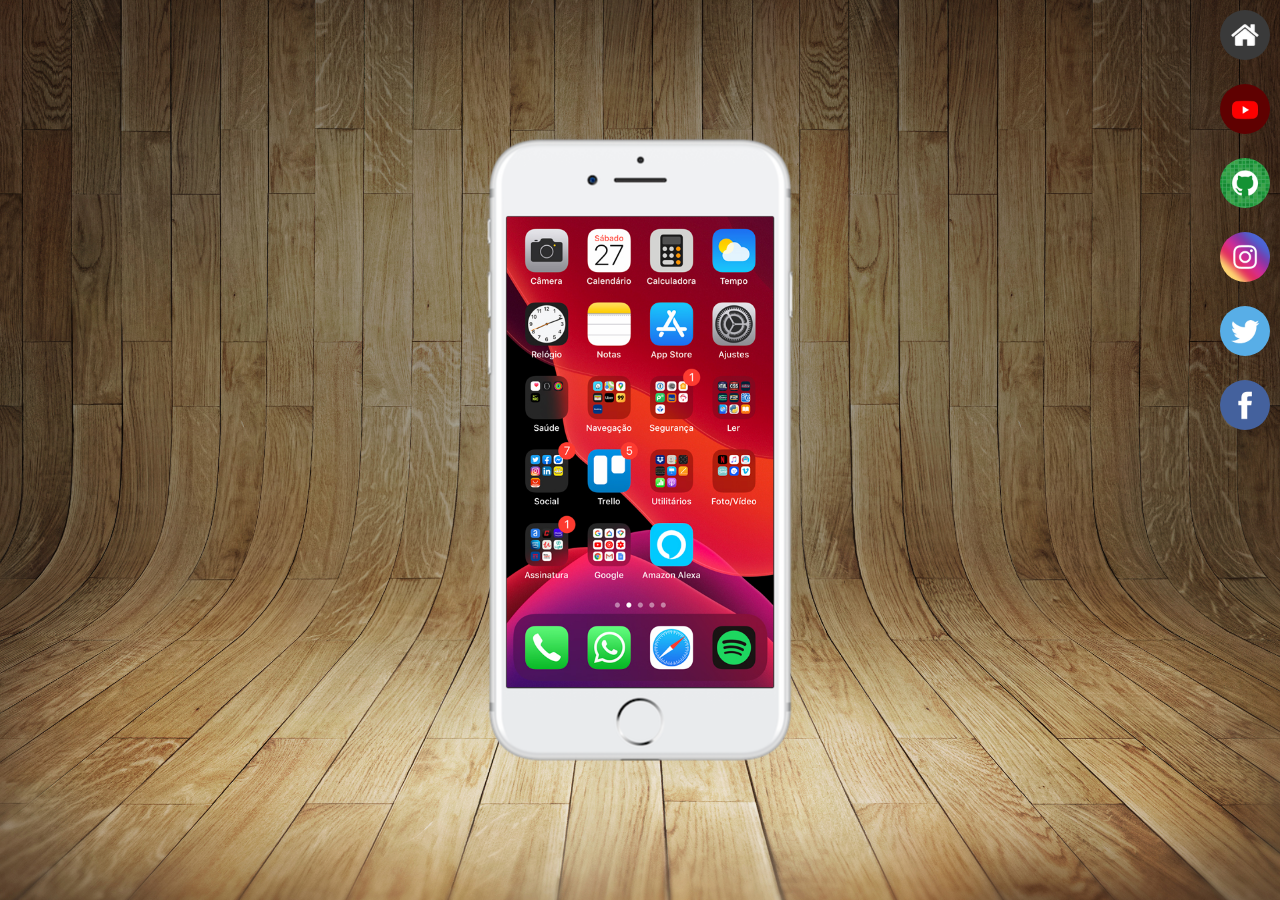
<file: index.html>
<!DOCTYPE html>
<html lang="pt-br">
<head>
    <meta charset="UTF-8">
    <meta name="viewport" content="width=device-width, initial-scale=1.0">
    <link rel="shortcut icon" href="favicon.ico" type="C:\Users\rene.bueno\Desktop\meu site\projeto rede sociais\Projeto-Rede-Sociais\favicon.ico">
    <link rel="stylesheet" href="stilos/style.css">

    <title>Projeto Rede Social</title>
</head>
<body>
   <main>
    <section id="telefone">
        <iframe src="home.html" name="tela" id= "tela" frameborder="0">Seu navegador não é compativel com isso.</iframe>
    </section>
    <section id="redes-sociais">
        <a href="home.html" target="tela"><img src="imagens/logo-home.jpg" alt=""></a><br>
        <a href="youtube.html" target="tela"><youtube class="html"></youtube><img src="imagens/logo-youtube.jpg" alt=""></a><br>
        <a href="#" target="tela"><img src="imagens/logo-github.jpg" alt=""></a><br>
        <a href="#" target="tela"><img src="imagens/logo-instagram.jpg" alt=""></a><br>
        <a href="#" target="tela"><img src="imagens/logo-twitter.jpg" alt=""></a><br>
        <a href="#" target="tela"><img src="imagens/logo-facebook.jpg" alt=""></a>
    </section>
   </main>
</body>
</html>
</file>
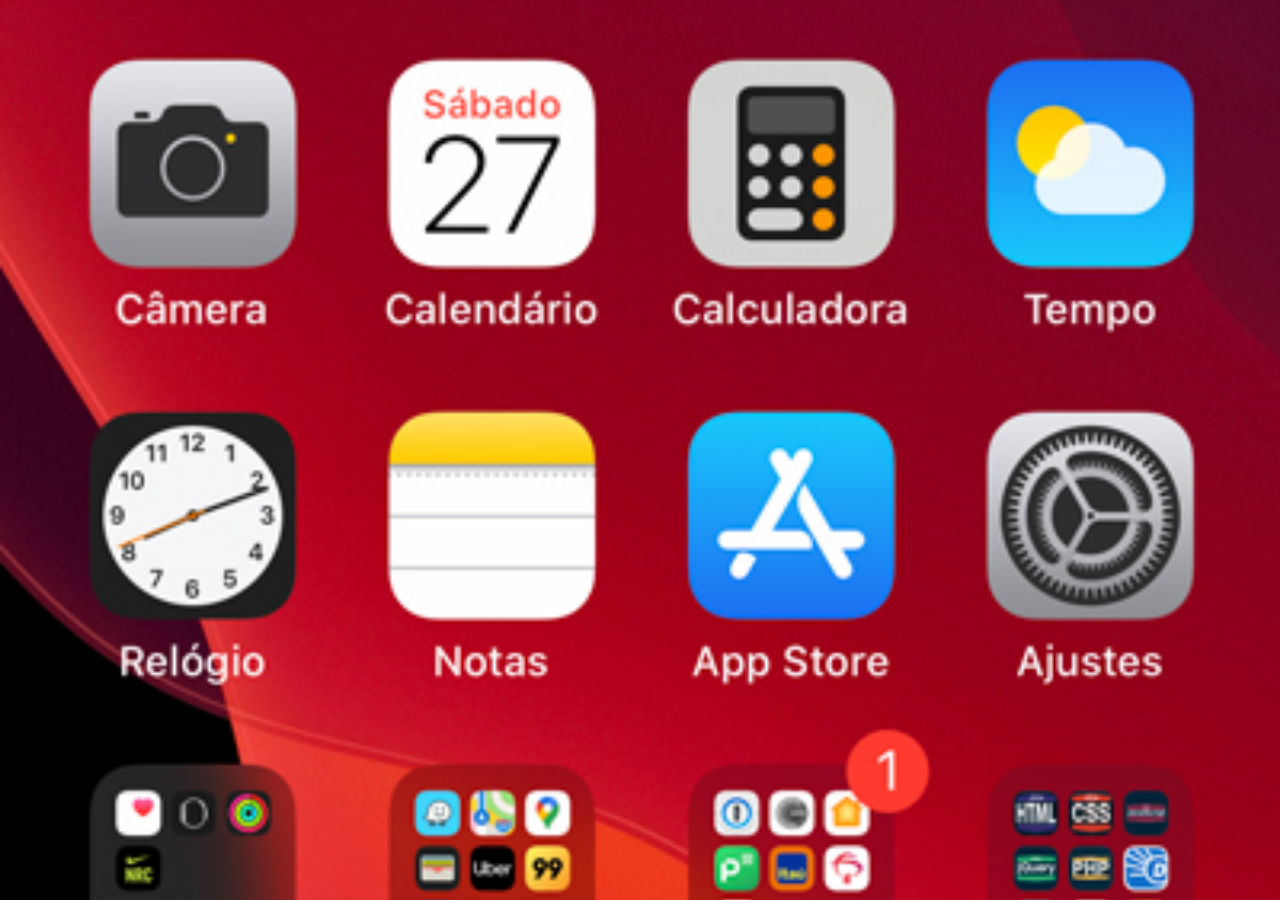
<file: home.html>
<!DOCTYPE html>
<html lang="pt-br">
<head>
    <meta charset="UTF-8">
    <meta name="viewport" content="width=device-width, initial-scale=1.0">
    <title>Home</title>
    <style>
       *{
        margin: 0px;
        padding: 0px;

       }
       body {
        width: 100vw;
        height: 100vh;
        background: black url('imagens/tela-home.jpg') no-repeat top center;
        background-size: cover;
       }
    </style>
</head>
<body>
    
</body>
</html>
</file>
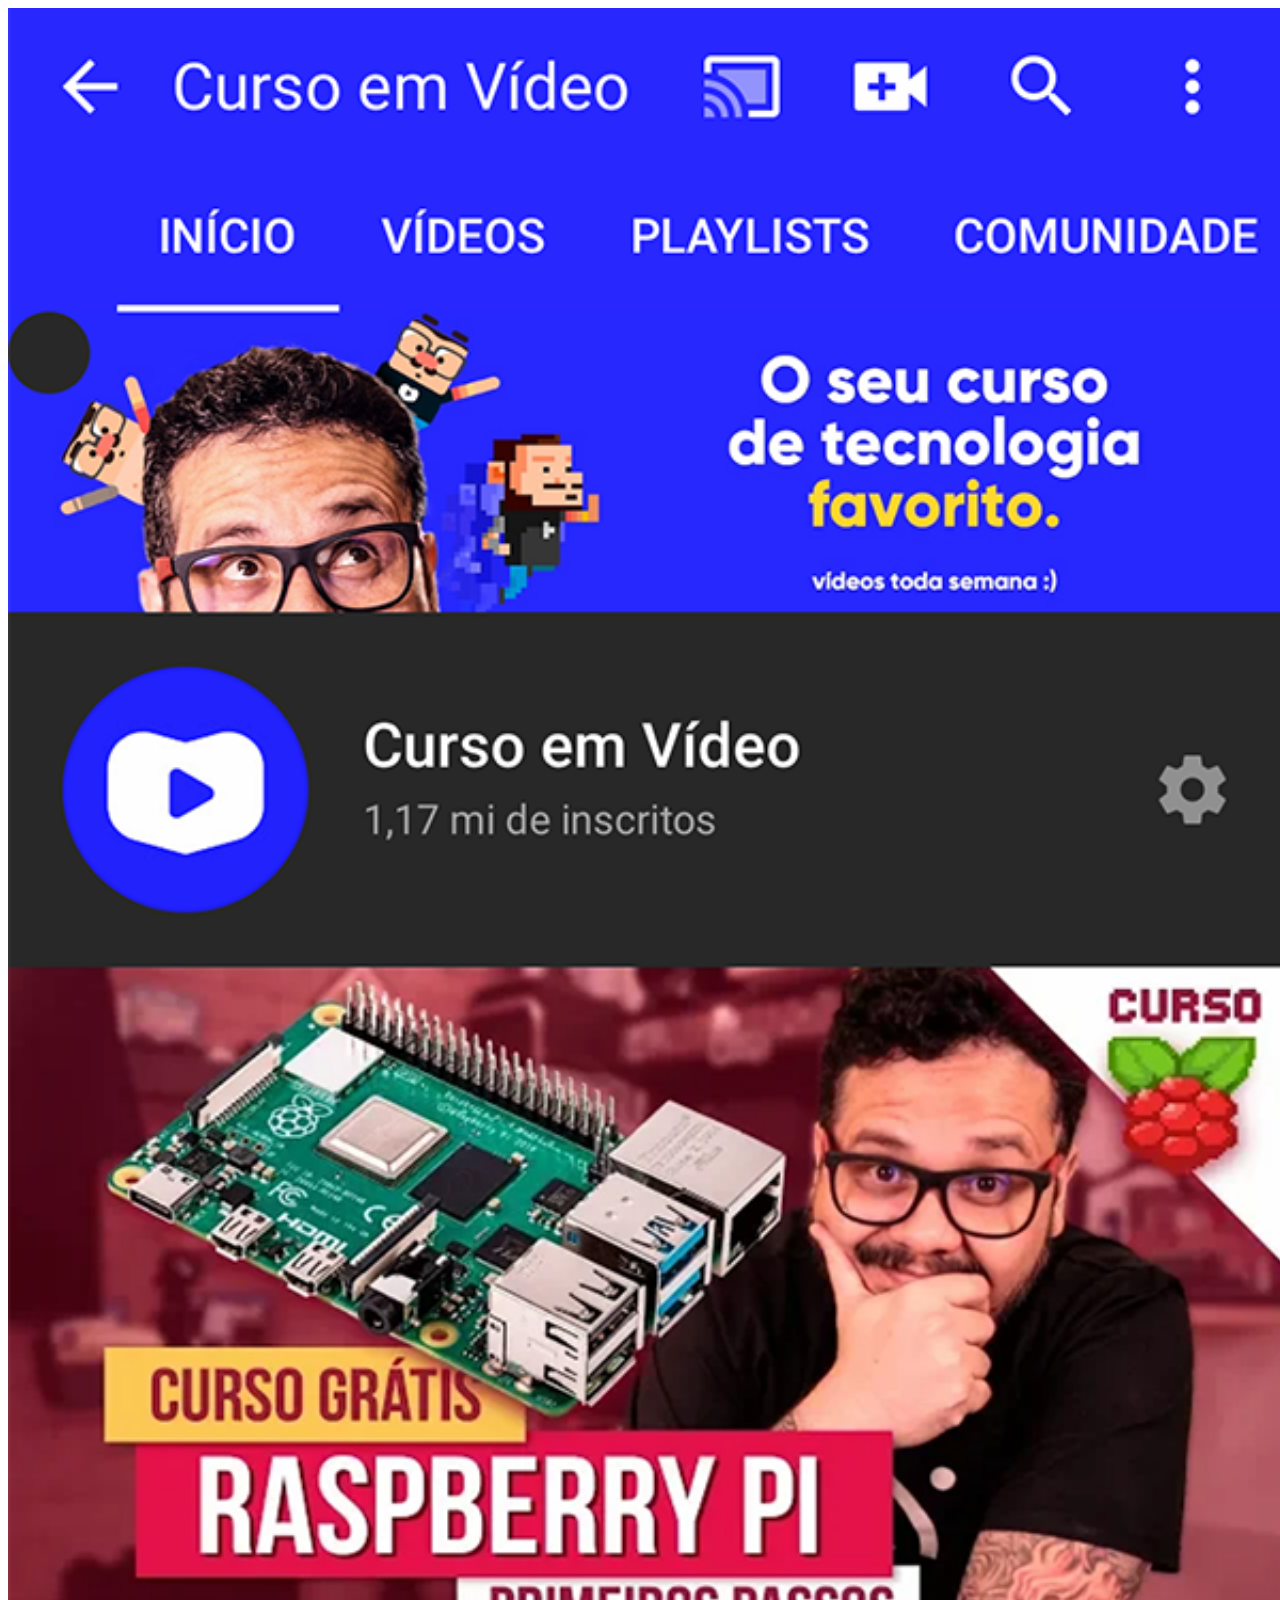
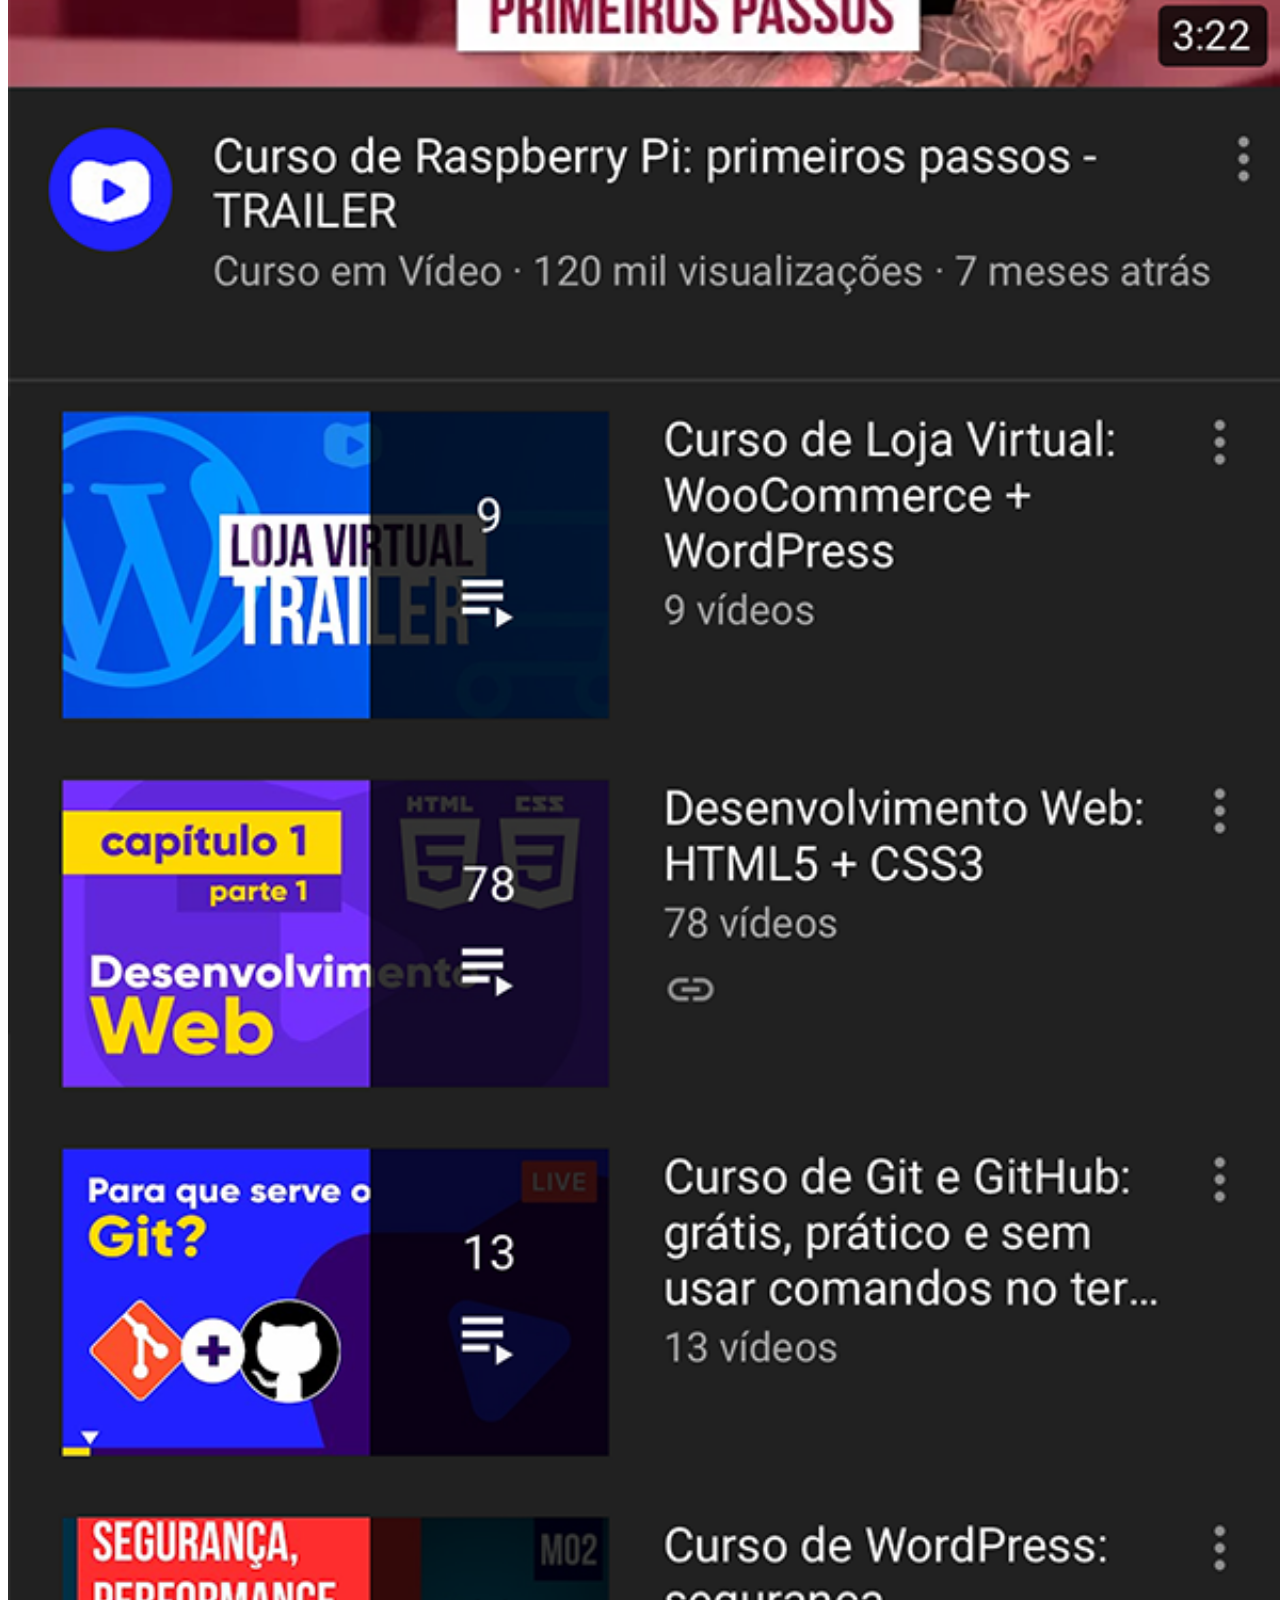
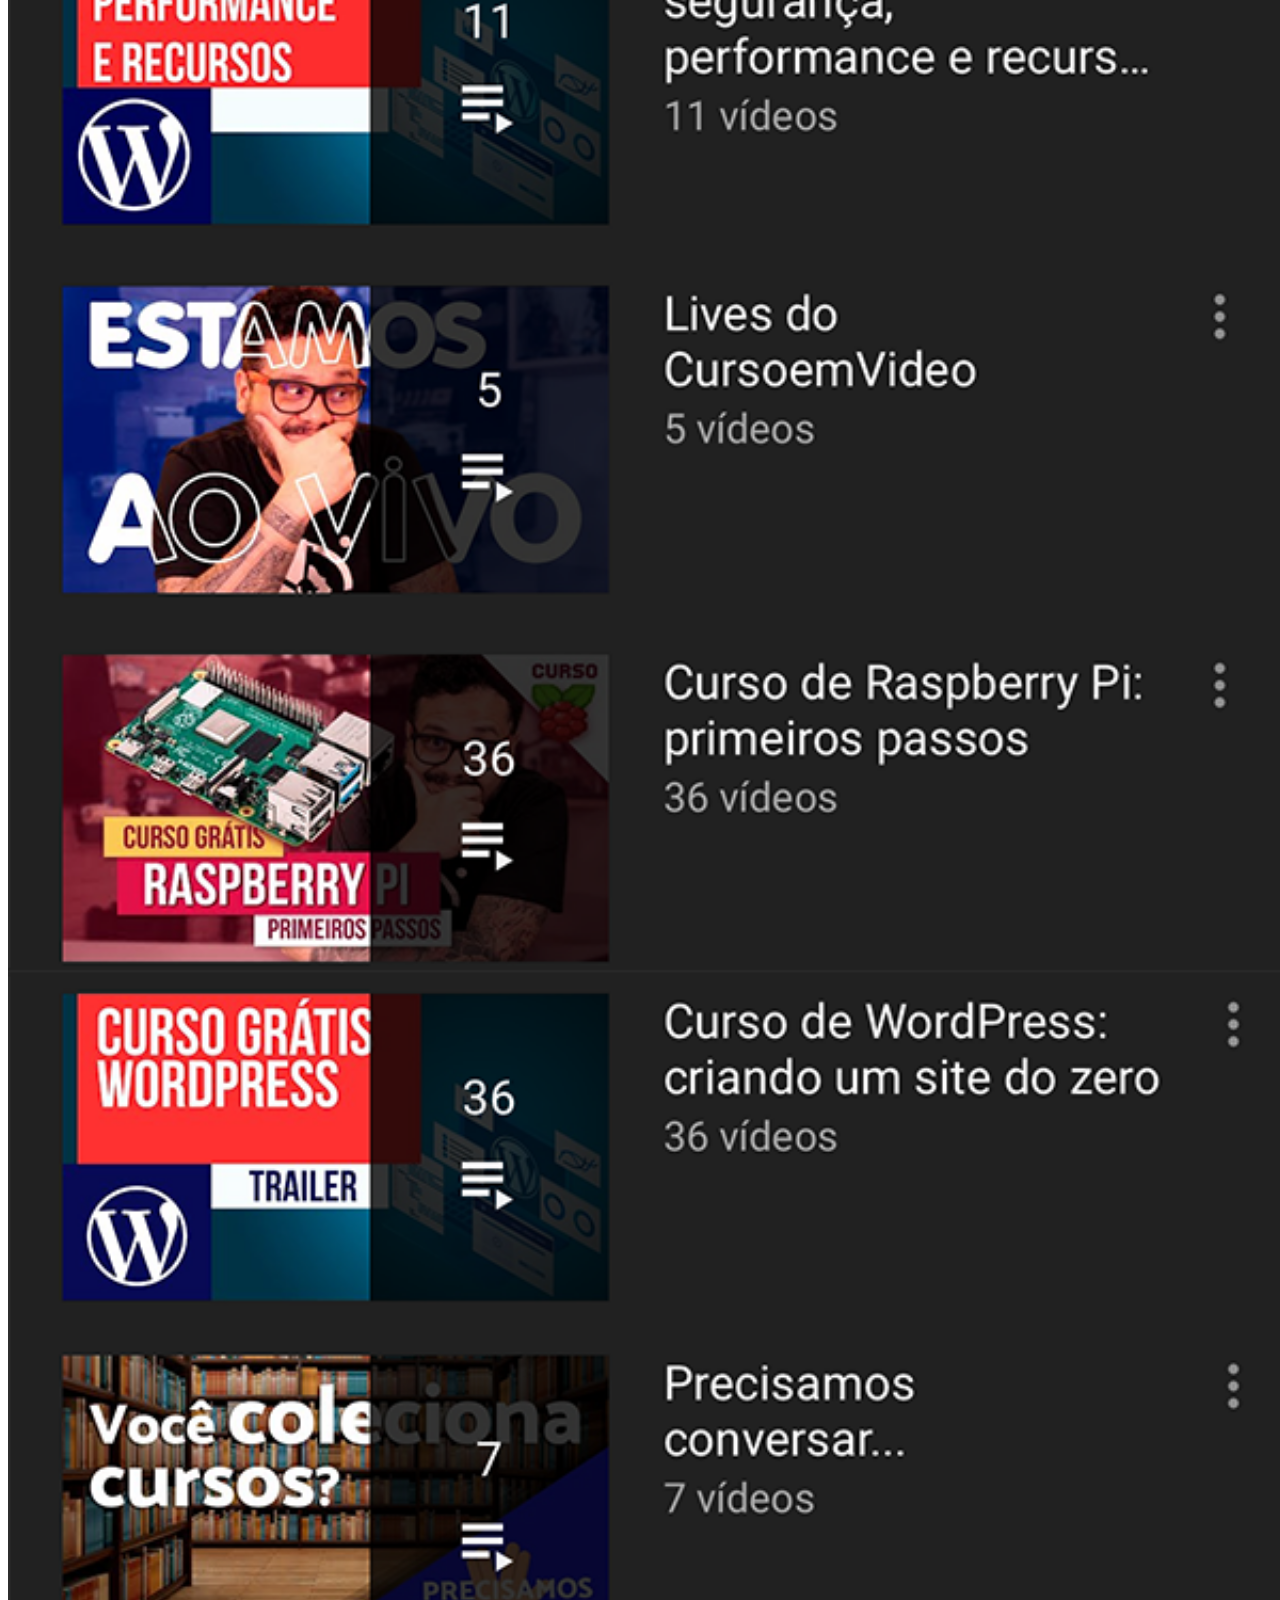
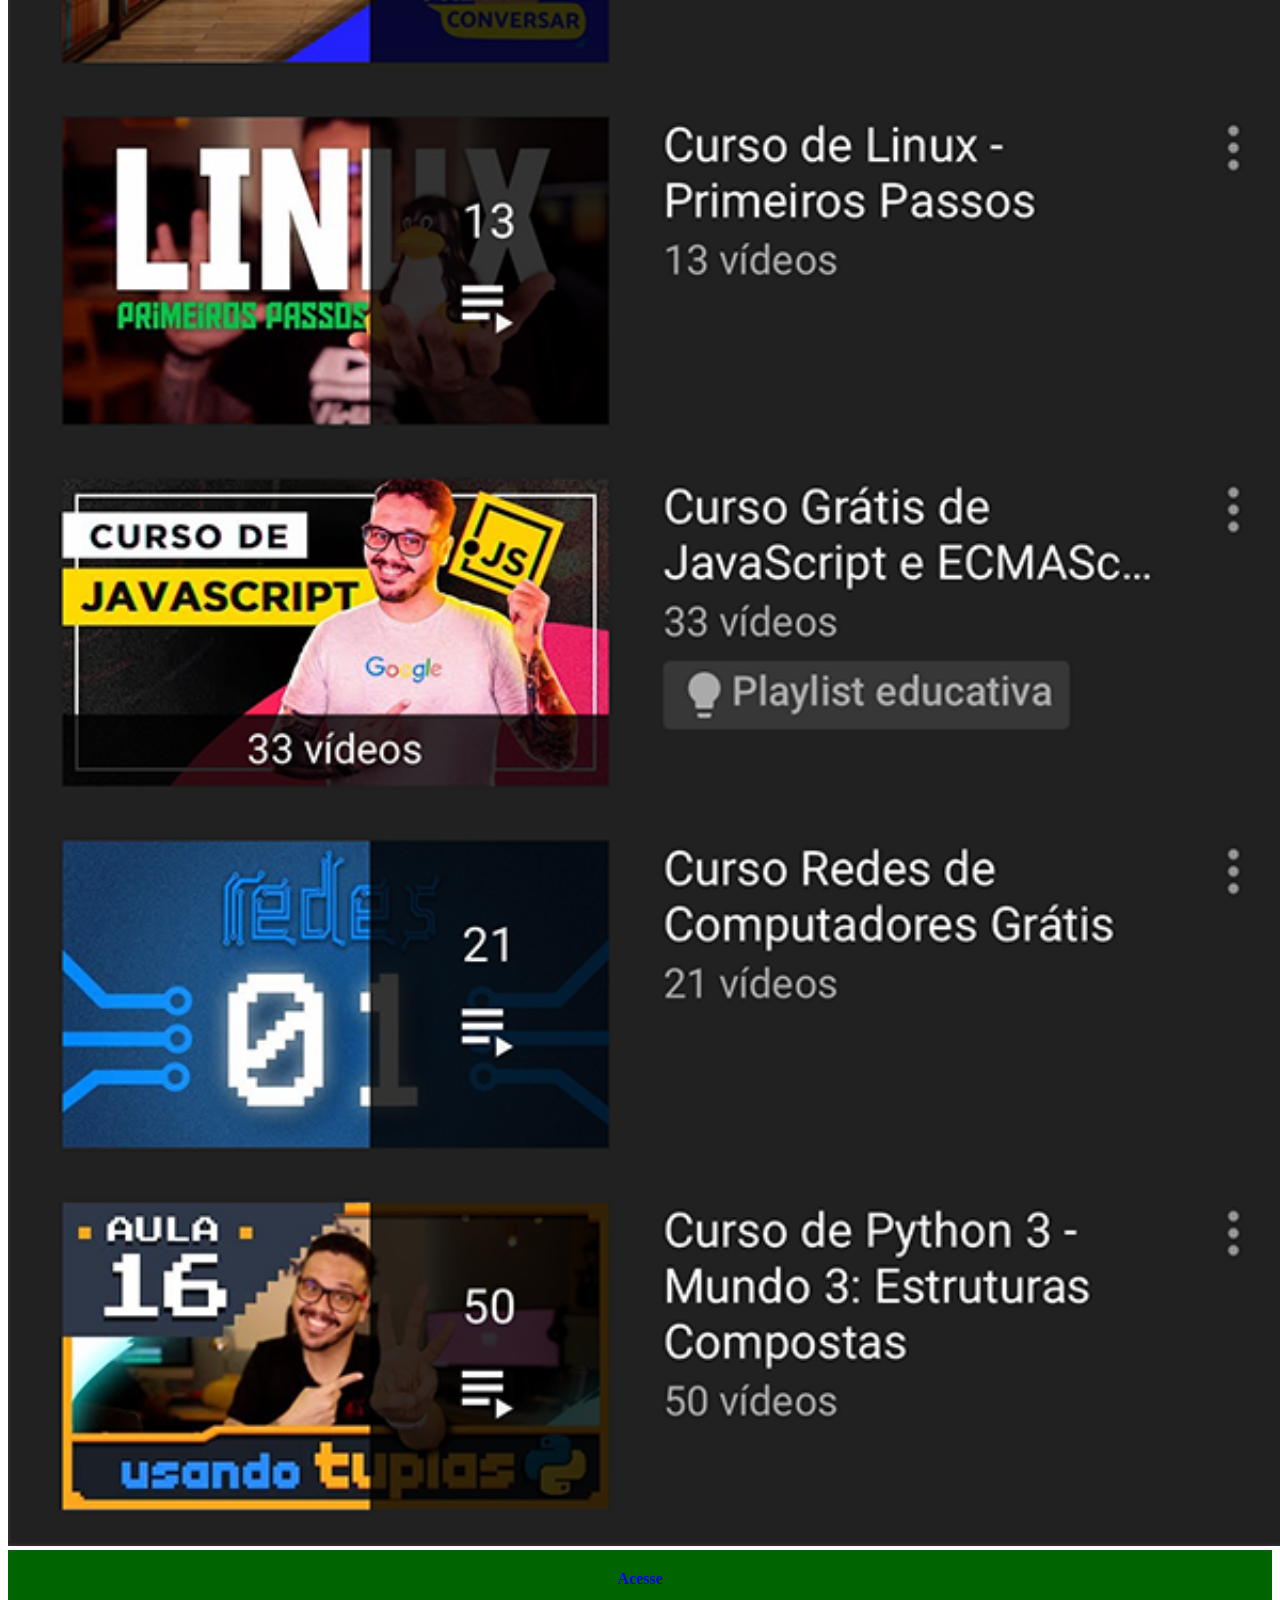
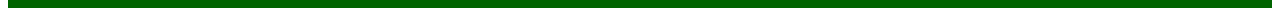
<file: youtube.html>
<!DOCTYPE html>
<html lang="pt-br">
<head>
    <meta charset="UTF-8">
    <meta name="viewport" content="width=device-width, initial-scale=1.0">
    <title>Yuotube</title>
    <link rel="stylesheet" href="estilos/social.css">
</head>
<body>
    <img src="imagens/tela-youtube.png" alt="YouTube">
    <a href="https://www.youtube.com/c/CursoemV%C3%ADdeo" target="_blank">Acesse</a>
</body>
</html>
</file>
<file: stilos/style.css>
@charset "UTF-8";
*{
    margin: 0px;
    padding: 0px;
    font-family: Arial, Helvetica, sans-serif;
}
html, body {
    height: 100vh;
    width: 100vw;
    background-color: black;
}
body {
    background: url('../imagens/fundo-madeira.jpg') no-repeat center;
    background-size: cover;
    background-attachment: fixed;

}
main {
    position: relative;
    height: 100vh;    
    
}

section#telefone {
    position: absolute;
    top: 50%;
    left: 50%;
    transform: translate(-50%, -50%);
    height: 627px;
    width: 311px;
    background: url("../imagens/frame-iphone.png") no-repeat top center;

}
iframe#tela {
    position: relative;
    top: 80px;
    left: 22px;
    width: 267px;
    height: 471px;
}
section#redes-sociais{
    text-align: right;
}
section#redes-sociais img {
    width: 50px;
    margin: 10px;
    border-radius: 50%;
    box-shadow: 2px 2px 2px rgba(0, 0, 0, 0.0.400);
    box-sizing: border-box;
}

section#redes-sociais img:hover {
    border: 2px solid rgba(235, 252, 3, 0.603);
    transform: translate(-3px, -3px);
    box-shadow: 5px 5px 10px rgba(0, 0, 0, 0.400);
    transition: transforn 1s;
}
</file>
<file: estilos/social.css>
@charset "UTF-8"

*{
    margin: 0px;
    padding: 0px;
    font-family: Arial, Helvetica, sans-serif;
}
::-webkit-scrollbar{
    width: 0px;
    height: 0px;
}
img{
    width: 100vw;
}
a{
    display: block;
    background-color: darkgreen;
    padding: 20px;
    text-align: center;
    font-weight: bolder;
    text-decoration: none;
}
a:hover {
    background-color:red;
}
</file>
